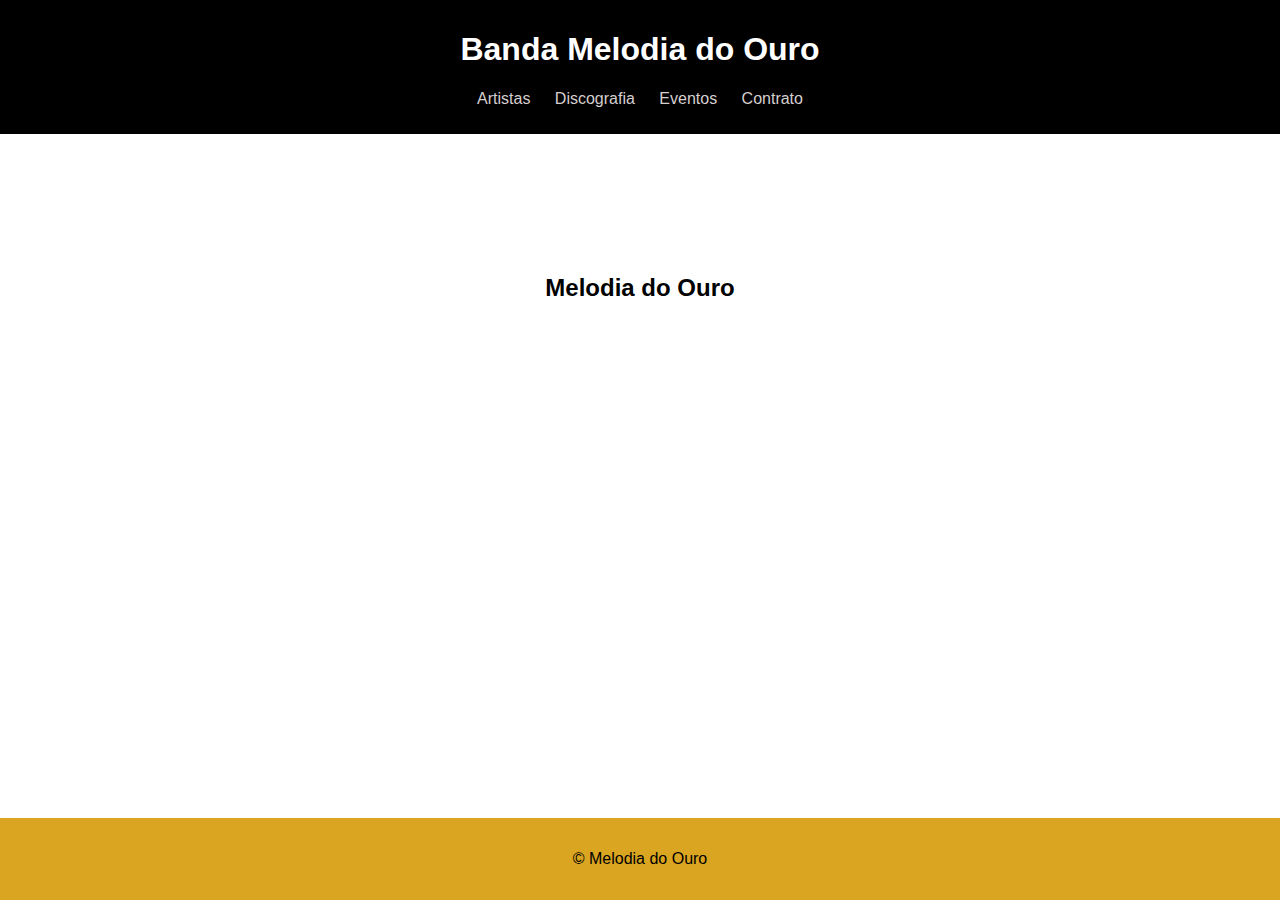
<file: index.html>
<!DOCTYPE html>
<html lang="en">
<head>
    <meta charset="UTF-8">
    <meta name="viewport" content="width=device-width, initial-scale=1.0">
    <title>Melodia do Ouro</title>
    <link rel="stylesheet" href= "style.css">
</head>
<body>
    <header>
        <h1>Banda Melodia do Ouro</h1>
        <!-- Menu de Navegaçaõ -->
         <nav>
            <ul>
                <li><a href="Artistas.html">Artistas</a></li>
                <li><a href="Discografia.html">Discografia</a></li>
                <li><a href="Eventos.html">Eventos</a></li>
                <li><a href="Contrato.html">Contrato</a></li>
            </ul>
         </nav>
    </header>
    <section id="home">
        <div class="banner">
            <h2>Melodia do Ouro</h2>
        </div>
    </section>
    <section id="sobre">
        <center><h2>Sobre Nós</h2></center>
        <b><i><p>Somos o Melodia de Ouro, uma banda de pagode apaixonada por levar alegria, emoção e boas vibrações por onde passamos.
        </p></i></b>
        <b><i><p>Formados por amigos que compartilham o amor pela música, transformamos momentos simples em grandes celebrações através de nossos acordes, letras e melodias que tocam o coração.</p>
        <p>Nosso som mistura a essência do pagode raiz com toques modernos, criando uma experiência musical única, cheia de balanço e harmonia. Cada show é uma oportunidade de compartilhar histórias, unir pessoas e celebrar a vida ao som de cavaquinho, pandeiro, violão e, claro, muita energia positiva.
        </p></i></b>
        <b><i><p>Aqui, a música é ouro, e o brilho está em cada nota que oferecemos ao nosso público. Seja em rodas de samba intimistas ou grandes eventos, estamos sempre prontos para fazer a festa acontecer.
        </p></i></b>       
        <b><i><p>Vem com a gente e sinta o brilho do pagode em sua forma mais pura!</p></i></b>
        
    </section>
    <footer>
        <p>&copy; Melodia do Ouro</p>
    </footer>
    
</html>
</file>
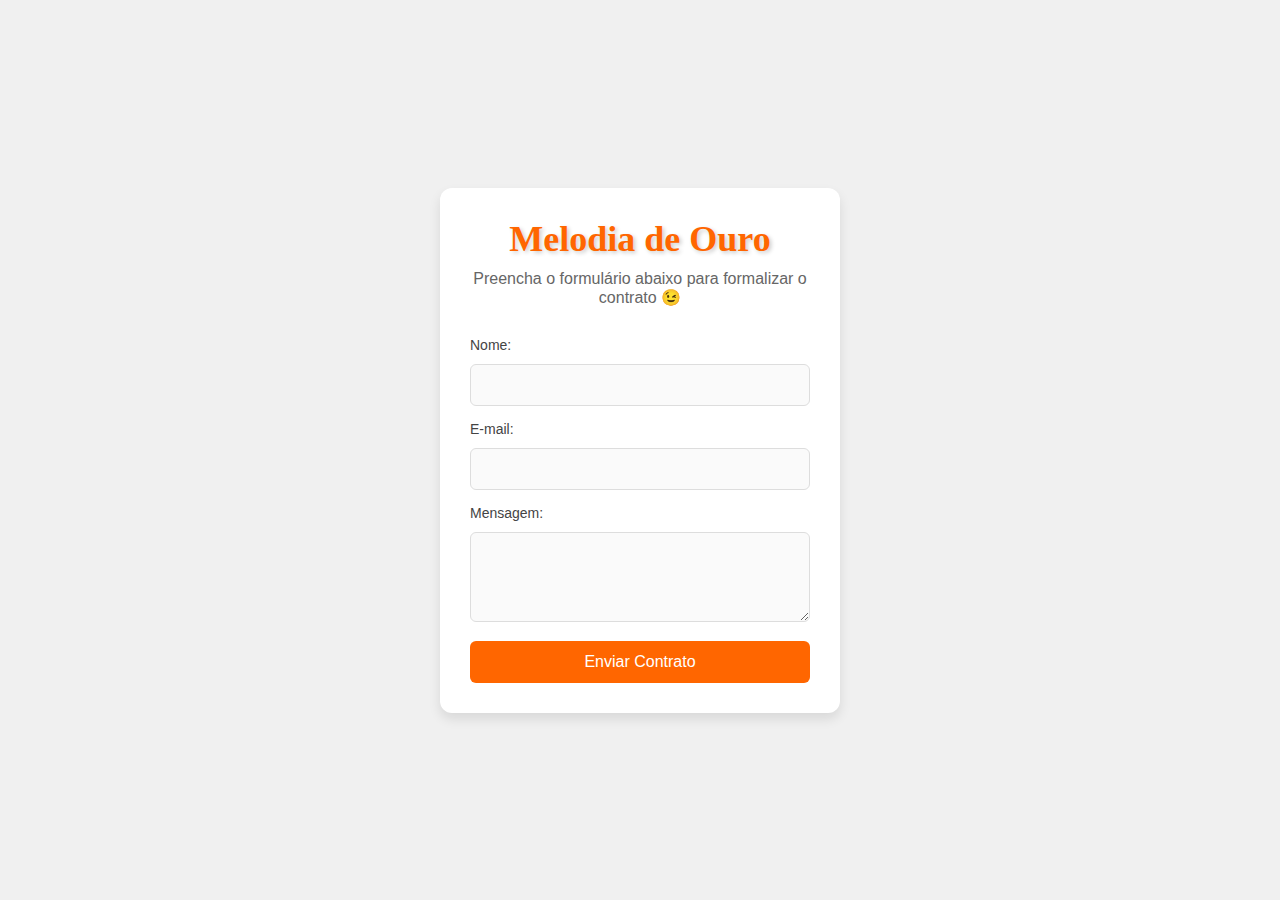
<file: Contrato.html>
<!DOCTYPE html>
<html lang="pt-br">
<head>
    <meta charset="UTF-8">
    <meta name="viewport" content="width=device-width, initial-scale=1.0">
    <title>Contrato - Melodia de Ouro</title>
    <link rel="stylesheet" href="style4.css">
</head>
<body>
    <div class="container">
        <!-- Logo e Nome da Banda -->
        <div class="header">
            <h1>Melodia de Ouro</h1>
            <p>Preencha o formulário abaixo para formalizar o contrato 😉</p>
        </div>

        <!-- Formulário -->
        <form action="#" method="POST">
            <div class="input-group">
                <label for="nome">Nome:</label>
                <input type="text" id="nome" name="nome" required>
            </div>

            <div class="input-group">
                <label for="email">E-mail:</label>
                <input type="email" id="email" name="email" required>
            </div>

            <div class="input-group">
                <label for="mensagem">Mensagem:</label>
                <textarea id="mensagem" name="mensagem" rows="4" required></textarea>
            </div>

            <div class="button-group">
                <button type="submit">Enviar Contrato</button>
            </div>
        </form>
    </div>
</body>
</html>
</file>
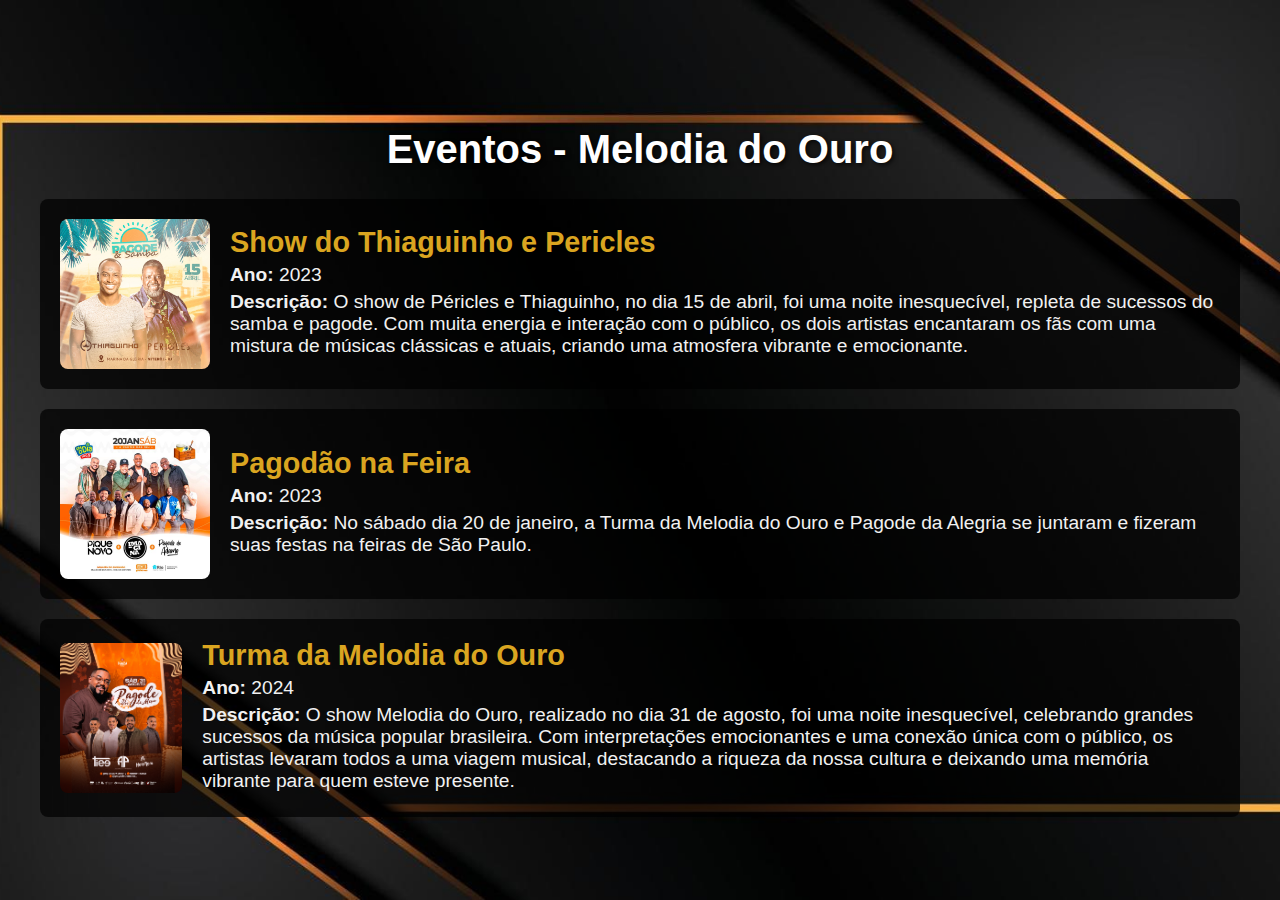
<file: Eventos.html>
<!DOCTYPE html>
<html lang="pt-BR">
<head>
    <meta charset="UTF-8">
    <meta name="viewport" content="width=device-width, initial-scale=1.0">
    <link rel="stylesheet" href="style3.css">
    <title>Discografia</title>
    <div class="container">
        <h1>Eventos - Melodia do Ouro</h1>

        <div class="album">
            <img src="images/th.pr.jpg" alt="Capa do álbum Noir">
            <div class="album-info">
                <h2>Show do Thiaguinho e Pericles</h2>
                <p><strong>Ano:</strong> 2023</p>
                <p><strong>Descrição:</strong> O show de Péricles e Thiaguinho, no dia 15 de abril, foi uma noite inesquecível, repleta de sucessos do samba e pagode. 
                    Com muita energia e interação com o público,
                     os dois artistas encantaram os fãs com uma mistura de músicas clássicas e atuais, criando uma atmosfera vibrante e emocionante.</p>
            </div>
        </div>

        <div class="album">
            <img src="images/12-12-2023_09-52-18.jpg" alt="Capa do álbum Fuga da Realidade">
            <div class="album-info">
                <h2>Pagodão na Feira</h2>
                <p><strong>Ano:</strong> 2023</p>
                <p><strong>Descrição:</strong> No sábado dia 20 de janeiro, a Turma da Melodia do Ouro e Pagode da Alegria
                  se juntaram e fizeram suas festas na feiras de São Paulo.</p>
            </div>
        </div>

        <div class="album">
            <img src="images/57863a.jpg" alt="Capa do álbum Galáxia Introspectiva">
            <div class="album-info">
                <h2>Turma da Melodia do Ouro</h2>
                <p><strong>Ano:</strong> 2024</p>
                <p><strong>Descrição:</strong> O show Melodia do Ouro, realizado no dia 31 de agosto, foi uma noite inesquecível, celebrando grandes sucessos da música popular brasileira.
                     Com interpretações emocionantes e uma conexão única com o público, 
                    os artistas levaram todos a uma viagem musical, destacando a riqueza da nossa cultura e deixando uma memória vibrante para quem esteve presente.</p>
            </div>
        </div>
    </div>
</body>
</html>
</file>
<file: style.css>
body {
    background: url('https://img.freepik.com/vetores-premium/amarelo-alaranjado-e-preto-fundo-abstrato-do-negocio_71775-738.jpg') no-repeat center center;
    background-size: cover;
    font-family: Arial, sans-serif;
    margin: 0;
    padding: 0;
    color:#ffffff;

}

header {
    background-color: rgb(0, 0, 0);
    color:rgb(255, 255, 255);
    padding: 10px 0;
    text-align: center;
}

header{
    margin: 0;
}
nav ul {
    list-style: none;
    padding: 0;
}

nav ul li {
    display: inline;
    margin: 0 10px;
}
nav ul li a {
    color: rgb(214, 207, 207);
    text-decoration: none;
}
.banner {
    background: url('https://img.freepik.com/fotos-gratis/vazio-salvar-textura-sala-luz_1258-175.jpg?ga=GA1.1.1955482803.1732709271&semt=ais_hybrid') no-repeat center center;
    background-size: cover;
    padding: 100px 0;
    text-align: center;
    color: rgb(0, 0, 0);
}
section {
    padding: 20px;
    margin: 0 10px;
}
.book-card{
    border: 1px solid #ddd;
    border-radius: 8px;
    padding: 15px;
    margin-bottom: 20px;
    display: inline-block;
    width: 200px;
    vertical-align: top;
    background-color: rgba(0, 0, 0, 0.685);
    box-shadow: 0 4px 8px rgb(255, 255, 255);
    transition: transform 0,3s ease,box-shadow  0,3s ease;
}
.book-card:hover {
    transform: translate(-10px);
    box-shadow: 0 8px 16px rgb(255, 255, 255);
}
.book-card img {
    width: 100%;
    border-radius: 8px;
}
#about {
    border: 1px solid rgb(255, 252, 252);
    border-radius: 8px;
    padding: 15px;
    margin-bottom: 20px;
    display: inline-block;
    width: 200px;
    vertical-align: top;
    background-color: #ddd;
    box-shadow: 0 4px 8px rgb(0, 0, 0);
    transition: transform 0,3s ease,box-shadow 0,3s ease;
}

form {
    display: grid;
    gap: 1rem;
}
label{
    font-weight: bold;
}
input, textarea {
    width: 100%;
    padding: 0.5rem;
    border: 1px solid #000000;
    border-radius: 4px;
}
button {
    background: red;
    color: #ffffff;
    border: none;
    padding: 0.7rem;
    border-radius: 4px;
    cursor: pointer;
    transition: background 0.3s ease;
}
button:hover {
    background: rgb(34, 34, 34);
    
}
/*Footer*/
footer{
    background: #DAA520;
    color: #000000;
    text-align: center;
    padding: 1rem 0;
    position: fixed;
    bottom: 0;
    width:100%;
}
</file>
<file: style3.css>
body {
    font-family: Arial, sans-serif;
    margin: 0;
    padding: 0;
    background-image: url('images/istockphoto-1251277428-2048x2048.jpg');
    background-size: cover;
    background-position: center;
    background-attachment: fixed;
    color: #f1f1f1;
}

header {
    position: fixed;
    top: 0;
    left: 0;
    width: 100%;
    background-color: rgba(255, 255, 255, 0.9);
    padding: 10px;
    z-index: 1000;
}

nav ul {
    list-style: none;
    padding: 0;
    margin: 0;
    text-align: center;
}

nav ul li {
    display: inline;
    margin: 0 10px;
}

nav a {
    text-decoration: none;
    color: #DAA520;
    font-weight: bold;
    font-size: 16px;
}

nav a:hover {
    color: #ffffff;
}

.container {
    padding: 20px;
    max-width: 1200px;
    margin: 80px auto 0;
}

h1 {
    color: rgb(255, 255, 255);
    font-size: 2.5em;
    text-shadow: 2px 2px 4px rgba(0, 0, 0, 0.7);
    text-align: center;
}

.album {
    background-color: rgba(0, 0, 0, 0.7);
    padding: 20px;
    border-radius: 8px;
    margin-bottom: 20px;
    display: flex;
    align-items: center;
    gap: 20px;
}

.album img {
    width: 150px;
    height: 150px;
    object-fit: cover;
    border-radius: 8px;
}

.album-info {
    color: #f1f1f1;
}

.album-info h2 {
    font-size: 1.8em;
    margin: 0;
    color: #DAA520;
}

.album-info p {
    margin: 5px 0;
    font-size: 1.2em;
}
</file>
<file: style4.css>
/* Resetando alguns estilos padrões */
* {
    margin: 0;
    padding: 0;
    box-sizing: border-box;
}

/* Estilo geral da página */
body {
    font-family: 'Arial', sans-serif;
    background-color: #f4f4f9;
    display: flex;
    justify-content: center;
    align-items: center;
    height: 100vh;
    color: #333;
}

/* Container do formulário */
.container {
    background-color: #fff;
    padding: 30px;
    border-radius: 12px;
    box-shadow: 0 6px 12px rgba(0, 0, 0, 0.1);
    width: 400px;
    text-align: center;
}

/* Cabeçalho da Banda */
.header {
    margin-bottom: 30px;
}

.header h1 {
    font-family: 'Georgia', serif;
    font-size: 36px;
    color: #ff6600; /* Cor de destaque */
    text-shadow: 2px 2px 4px rgba(0, 0, 0, 0.2);
    margin-bottom: 10px;
}

.header p {
    font-size: 16px;
    color: #666;
}

/* Estilo dos grupos de inputs */
.input-group {
    margin-bottom: 15px;
    text-align: left;
}

/* Rótulos e inputs */
label {
    font-size: 14px;
    color: #444;
    margin-bottom: 5px;
    display: block;
}

input[type="text"], input[type="email"], textarea {
    width: 100%;
    padding: 12px;
    border: 1px solid #ddd;
    border-radius: 6px;
    font-size: 14px;
    color: #333;
    margin-top: 6px;
    background-color: #fafafa;
}

textarea {
    resize: vertical;
}

/* Estilo do botão de envio */
button {
    width: 100%;
    padding: 12px;
    background-color: #ff6600; /* Cor vibrante para o botão */
    color: white;
    border: none;
    border-radius: 6px;
    font-size: 16px;
    cursor: pointer;
    transition: background-color 0.3s ease;
}

button:hover {
    background-color: #cc5200;
}

/* Estilo de foco nos campos de input */
input:focus, textarea:focus {
    border-color: #ff6600;
    outline: none;
}

/* Estilo para o fundo da página */
body {
    background-color: #f0f0f0;
}
</file>
